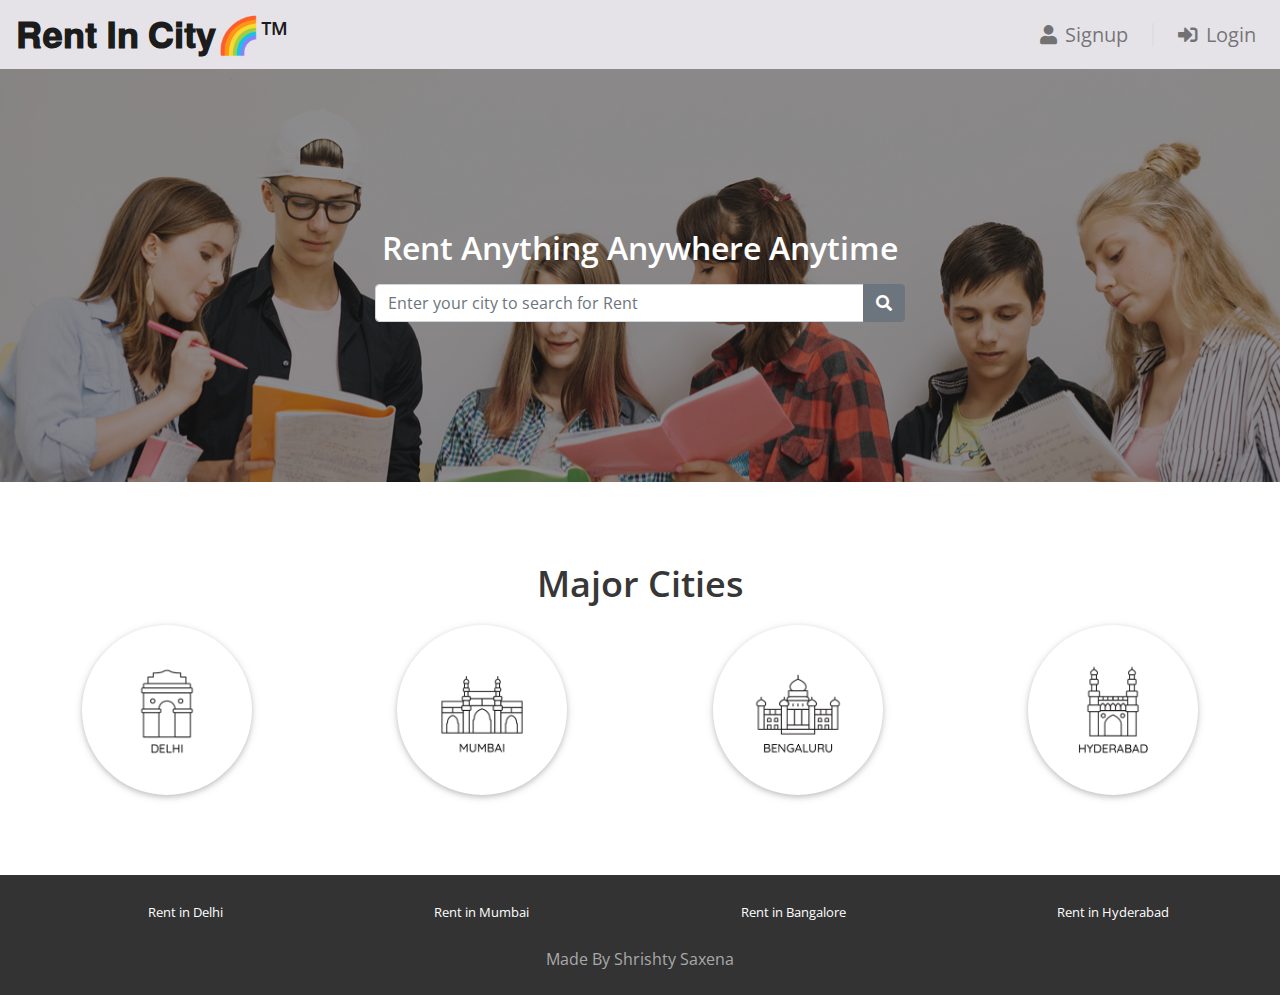
<file: index.html>
<!DOCTYPE html>
<html lang="en">

<head>
    <meta name="viewport" content="width=device-width, initial-scale=1" />
    <title>Welcome |Rent in City</title>

    <link href="css/bootstrap.min.css" rel="stylesheet" />
    <link href="https://use.fontawesome.com/releases/v5.11.2/css/all.css" rel="stylesheet" />
    <link href="https://fonts.googleapis.com/css2?family=Open+Sans:ital,wght@0,300;0,400;0,600;0,700;0,800;1,300;1,400;1,600;1,700;1,800&display=swap" rel="stylesheet" />
    <link href="css/common.css" rel="stylesheet" />
    <link href="css/home.css" rel="stylesheet" />
</head>

<body>
    <script type="text/javascript" src="js/jquery.js"></script>
    <script type="text/javascript" src="js/bootstrap.min.js"></script>
    <div class="header sticky-top">
        <nav class="navbar navbar-expand-md navbar-light">
            <button class="navbar-toggler" type="button" data-toggle="collapse" data-target="#my-navbar">
          <span class="navbar-toggler-icon"></span>
        </button>

            <div class="collapse navbar-collapse justify-content-end" id="my-navbar">
                <a class="navbar-brand" href="index.html">
                    <h1>𝐑𝐞𝐧𝐭 𝐈𝐧 𝐂𝐢𝐭𝐲🌈™</h1>
                </a>
                <ul class="navbar-nav">
                    <li class="nav-item">
                        <a class="nav-link" href="/sign-up.html">
                            <i class="fas fa-user"></i>Signup
                        </a>
                    </li>
                    <div class="nav-vl"></div>
                    <li class="nav-item">
                        <a class="nav-link" href="/test.html">
                            <i class="fas fa-sign-in-alt"></i>Login
                        </a>
                    </li>
                </ul>
            </div>
        </nav>
    </div>

    <div id="loading"></div>

    <div class="banner-container">
        <h2 class="white pb-3">Rent Anything Anywhere Anytime</h2>

        <form id="search-form">
            <div class="input-group city-search">
                <input type="text" class="form-control input-city" id="city" name="city" placeholder="Enter your city to search for Rent" />
                <div class="input-group-append">
                    <button type="submit" class="btn btn-secondary">
              <i class="fa fa-search"></i>
            </button>
                </div>
            </div>
        </form>
    </div>

    <div class="page-container">
        <h1 class="city-heading">Major Cities</h1>
        <div class="row">
            <div class="city-card-container col-md">
                <a href="property_list.html">
                    <div class="city-card rounded-circle">
                        <img src="img/delhi.png" class="city-img" />
                    </div>
                </a>
            </div>

            <div class="city-card-container col-md">
                <a href="property_list.html">
                    <div class="city-card rounded-circle">
                        <img src="img/mumbai.png" class="city-img" />
                    </div>
                </a>
            </div>

            <div class="city-card-container col-md">
                <a href="property_list.html">
                    <div class="city-card rounded-circle">
                        <img src="img/bangalore.png" class="city-img" />
                    </div>
                </a>
            </div>

            <div class="city-card-container col-md">
                <a href="property_list.html">
                    <div class="city-card rounded-circle">
                        <img src="img/hyderabad.png" class="city-img" />
                    </div>
                </a>
            </div>
        </div>
    </div>

    <!-- Footer -->

    <div class="footer">
        <div class="footer-cities">
            <div class="footer-city">
                <a href="property_list.html">Rent in Delhi</a>
            </div>
            <div class="footer-city">
                <a href="property_list.html">Rent in Mumbai</a>
            </div>
            <div class="footer-city">
                <a href="property_list.html">Rent in Bangalore</a>
            </div>
            <div class="footer-city">
                <a href="property_list.html">Rent in Hyderabad</a>
            </div>
        </div>
        <div class="footer-copyright">Made By Shrishty Saxena</div>
    </div>
</body>

</html>
</file>
<file: css/common.css>
* {
    box-sizing: border-box;
    font-family: "Open Sans", sans-serif;
}

body {
    color: #373737;
    font-size: 1em;
    position: relative;
}

h1,
h2,
h3,
h4,
h5,
h6 {
    font-weight: 600;
}

h1 {
    font-size: 36px;
}

@media (max-width: 768px) {
    h1 {
        font-size: 28px;
    }
}

h3 {
    font-size: 1.3em;
    font-weight: bold;
}

h5 {
    font-size: 16px;
    margin-bottom: 10px;
}

.btn-primary,
.btn-warning,
.btn-danger {
    color: white;
    font-weight: bold;
}

.input-group .input-group-text i {
    width: 14px;
}

input[type="radio"] {
    position: relative;
    top: 1px;
}

nav {
    background-color: #f3f3f3;
    font-size: 13px;
    border-radius: 0px;
}

.breadcrumb {
    background-color: #f3f3f3;
    text-decoration: none;
    list-style: none;
    display: flex;
    justify-content: start;
    max-width: 1300px;
    margin: auto;
}

.container {
    max-width: 920px;
    padding: 0px 20px;
}

.page-container {
    max-width: 1300px;
    padding: 80px 24px;
    margin: auto;
}

@media (max-width: 768px) {
    .page-container {
        padding: 64px 24px;
    }
}

.white {
    color: #ffffff;
}

#loading {
    display: none;
    background-color: #666666;
    background-image: url("../img/progress_spinner.gif");
    background-repeat: no-repeat;
    background-position: center;
    opacity: 0.4;
    position: fixed;
    top: 0px;
    right: 0px;
    width: 100%;
    height: 100%;
    z-index: 10000000;
}


/* Login Modal */

#login-modal .modal-dialog {
    width: 350px;
    margin: auto;
}

.modal-footer {
    background-color: #f4f4f4;
    justify-content: center;
}


/* Header */

.header {
    background-color: #e5e3e8;
    font-size: 1em;
}

.header .navbar .navbar-brand img {
    height: 40px;
}

.header .navbar .nav-item i {
    margin-right: 8px;
}

.header .nav-vl {
    border-left: 2px solid #d6d6d678;
    height: 24px;
    margin: auto 16px;
    display: block;
}

@media (max-width: 768px) {
    .header .nav-vl {
        display: none;
    }
}

.header .nav-name {
    font-weight: bold;
    margin: auto 16px;
}

@media (max-width: 768px) {
    .header .nav-name {
        margin: 8px 0px;
    }
}


/* Footer */

.footer {
    background-color: #333333;
    font-size: 1em;
    padding: 24px;
    max-width: 100%;
}

.footer-cities {
    display: flex;
    flex-wrap: wrap;
    justify-content: space-around;
    max-width: 1300px;
    margin: auto;
}

.footer-city {
    text-align: center;
    margin: 0% 5% 0% 8%;
}

.footer-city a {
    font-size: 0.8em;
    margin: auto;
}

@media (max-width: 768px) {
    .footer-city {
        width: 100%;
    }
}

.footer-city a {
    color: #ffffff;
}

.footer-copyright {
    color: #a9a9a9;
    text-align: center;
    padding-top: 24px;
}
</file>
<file: css/home.css>
.banner-container {
    background-image: url("../img/bg.png");
    background-attachment: fixed;
    box-shadow: inset 0 0 0 2000px #1c1c1c7a;
    text-align: center;
    padding: 160px 15px;
}

@media (max-width: 768px) {
    .banner-container {
        padding: 100px 15px;
    }
}

.city-search {
    max-width: 530px;
    margin: auto;
    position: relative;
}

.city-heading {
    text-align: center;
}

.city-card-container {
    text-align: center;
    margin-top: 20px;
}

.city-card {
    background-color: #ffffff;
    box-shadow: 0 2px 5px 0 rgba(0, 0, 0, 0.16), 0 2px 10px 0 rgba(0, 0, 0, 0.12);
    display: inline-block;
    padding: 35px;
}

.city-card:focus,
.city-card:hover {
    box-shadow: 0 5px 11px 0 rgba(0, 0, 0, 0.18), 0 4px 15px 0 rgba(0, 0, 0, 0.15);
}

.city-img {
    height: 100px;
    width: 100px;
}
</file>
